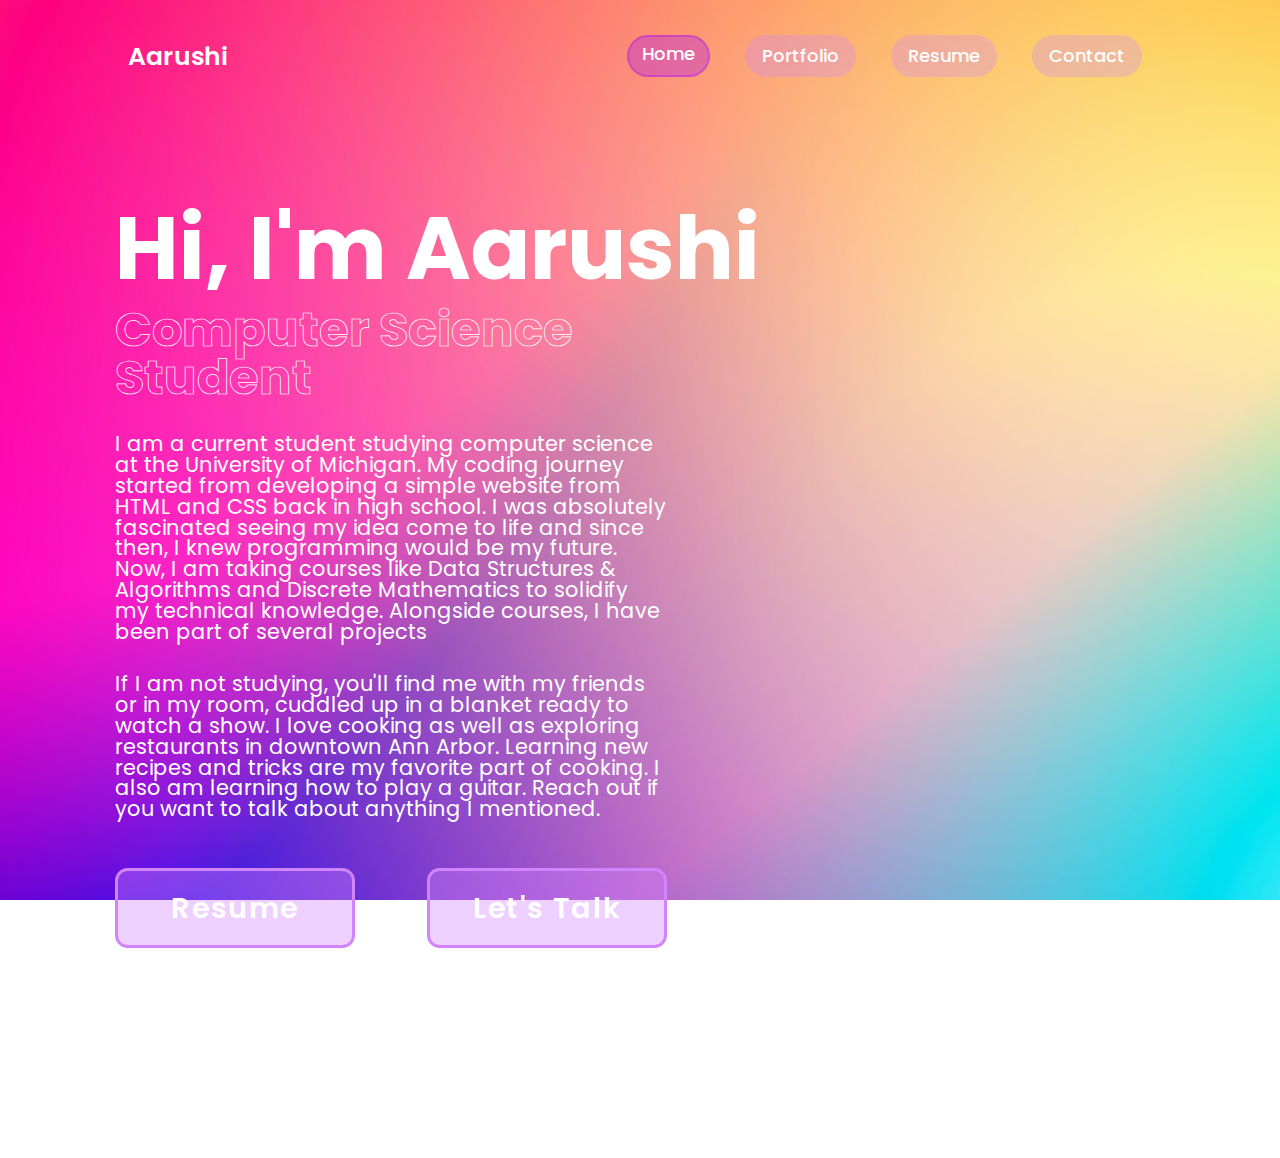
<file: index.html>
<!DOCTYPE html>

<html lang="en">
    <head>
        <meta charset="UTF-8">
        <meta name="viewport" content="width=device-width, initial-scale=1.0">
        <link rel="stylesheet" type="text/css" href="css/reset.css">
        <link rel="stylesheet" type="text/css" href="css/style.css">
        <link href='https://unpkg.com/boxicons@2.1.4/css/boxicons.min.css' rel='stylesheet'>

        <link rel="icon" href="/images/favicon.png" type="image/jpeg">
        <title>Home</title>
    </head>

    <body>
        <div class="skip"><a href="">Skip to Main Content</a></div>
        <header class="header">
            <a href="index.html" class="logo">Aarushi</a>
            <nav class="navbar">
                <ul>
                    <a href="index.html" class="current">Home</a>
                    <a href="portfolio.html">Portfolio</a>
                    <a href="resume.html">Resume</a>
                    <a href="contact.html">Contact</a>
                </ul>
            </nav>
        </header>
        <section class="home" id="home">
                <div class="home-content">
                    <h1>Hi, I'm Aarushi</h1>
                    <div class="text-animate">
                        <h3>Computer Science Student</h3>
                    </div>
                    <p>I am a current student studying computer science at the University of Michigan. My coding journey started from developing a simple website from HTML and CSS back in high school. I was absolutely fascinated seeing my idea come to life and since then, I knew programming would be my future. Now, I am taking courses like Data Structures & Algorithms and Discrete Mathematics to solidify my technical knowledge. Alongside courses, I have been part of several projects </p>
                    
                    <p>If I am not studying, you'll find me with my friends or in my room, cuddled up in a blanket ready to watch a show. I love cooking as well as exploring restaurants in downtown Ann Arbor. Learning new recipes and tricks are my favorite part of cooking. I also am learning how to play a guitar. Reach out if you want to talk about anything I mentioned. </p>
                    <div class="btn-box">
                        <a href="resume.html" class="btn">Resume</a>
                        <a href="contact.html" class="btn">Let's Talk</a>
                    </div>
                </div>

                
        </section>
        <footer>
            <div class="social-media">
                <a href="https://www.linkedin.com/in/aarushi-singh03/" target="_blank" rel="noopener noreferrer">
                    <i class='bx bxl-linkedin-square'></i>
                </a>
                <a href="mailto:aarushsi@umich.edu">
                    <i class='bx bxs-envelope'></i>
                </a>
            </div>
        </footer>
        
    </body>

</html>
</file>
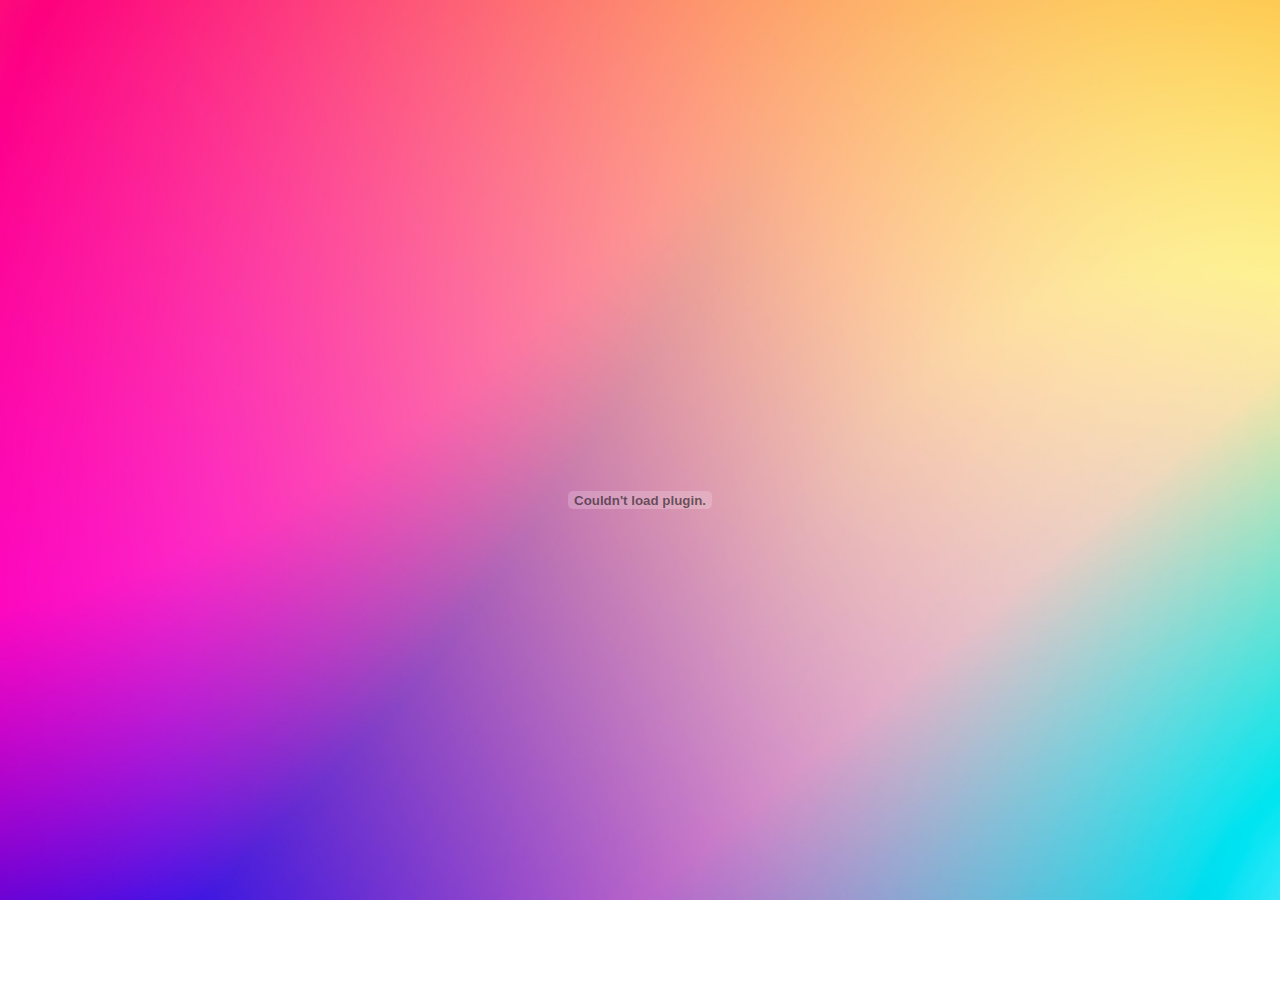
<file: resume.html>
<!DOCTYPE html>

<html lang="en">
    <head>
        <meta charset="UTF-8">
        <meta name="viewport" content="width=device-width, initial-scale=1.0">
        <link rel="stylesheet" type="text/css" href="css/reset.css">
        <link rel="stylesheet" type="text/css" href="css/style.css">
        <link rel="icon" href="/images/favicon.png" type="image/jpeg">
        <title>Resume</title>
    </head>

    <body>
        <embed src="resume/aarushi_resume_sem3.pdf" type="application/pdf" width="100%" height="1000px">

    </body>

</html>
</file>
<file: css/style.css>
@import url('https://fonts.googleapis.com/css2?family=Merriweather:wght@300&family=Nunito:wght@300&family=Poppins:wght@300;400;500;600&display=swap');

* {
    margin: 0;
    padding: 0;
    box-sizing: border-box;
    font-family: 'Poppins', sans-serif;
}
body {
    margin: 0;
    padding: 0;
    background-image: url('../images/background4.jpg'); /* Replace 'path/to/your/image.jpg' with the path to your image */
    background-size: cover;
    background-attachment: fixed;
    background-position: center;
    color: white;
    /* font-family: 'Your Preferred Font', sans-serif;  Add your preferred font family */
    /* Add other styles you want for your body */
}
html {
    scroll-behavior: smooth;
} 

.skip a{
    background: white;
    left: 0;
    padding: 6px;
    -webkit-transition: top 1s ease-out;
    transition: top 1s ease-out;
    z-index: 1;
}
  
.skip a {
    position: absolute;
    top: -40px;
}
  
.skip a:focus { 
    top: 20px;
}

.navbar {
    flex-direction: column;
    align-items: center;
}

.navbar ul {
    width: 100%;
    padding: 10px;
    box-sizing: border-box;
    text-align: center;
}

.navbar a {
    margin: 5px 0;
    display: block;
    width: 100%;
    text-align: center;
}

.navbar .dropdown {
    display: none;
}

.navbar .menu-icon {
    display: block;
    cursor: pointer;
}

.navbar .menu-icon i {
    font-size: 24px;
}

.navbar.responsive .dropdown {
    display: block;
}

.navbar .dropdown {
    display: none;
    position: absolute;
    background-color: #333;
    box-shadow: 0 8px 16px rgba(0, 0, 0, 0.1);
}

.navbar .dropdown a {
    color: white;
    padding: 12px 16px;
    text-decoration: none;
    display: block;
}

/* Add an icon for the menu */
.menu-icon {
    display: none;
}

.navbar a.current,
.navbar a:hover {
        border-color: rgba(162, 0, 255, 0.3); /* Add this line to change the border color on hover */
        padding: 8px 13px;
        background-color: rgba(162, 0, 255, 0.3);
}

.navbar a {
    border-color: rgba(162, 0, 255, 0.3); /* Add this line to change the border color on hover */
    padding: 8px 13px;
    background-color: rgba(210, 132, 255, 0.3);
    font-size: 15px;
    color: white;
    text-decoration: none;
    font-weight: 500;
    margin-left: 35px;
    transition: .3s;
    border: 2px solid transparent;
    border-radius: 25px;
    padding: 10px 15px;
}

.logo {
    font-size: 20px;
    color:white;
    text-decoration: none;
    font-weight: 600;
    transition: color 0.3s ease;
}
@media only screen and (min-width: 500px) {
    .navbar {
        display: flex;
        justify-content: space-between;
    }
    
    .navbar ul {
        display: flex;
        list-style: none;
    }
    .navbar a {
        font-size: 18px;
        color: white;
        text-decoration: none;
        font-weight: 500;
        margin-left: 35px;
        transition: .3s;
        border: 2px solid transparent;
        border-radius: 25px;
        padding: 10px 15px;
    }
    .logo {
        font-size: 25px;
        color:white;
        text-decoration: none;
        font-weight: 600;
    }
}

@media only screen and (min-width: 1000px) {
    .navbar a {
        font-size: 18px;
        color: white;
        text-decoration: none;
        font-weight: 500;
        margin-left: 35px;
        transition: .3s;
        border: 2px solid transparent;
        border-radius: 25px;
        padding: 10px 15px;
    }
    .logo {
        font-size: 25px;
        color:white;
        text-decoration: none;
        font-weight: 600;
    }
}

.header {
    /* position: fixed; */
    top: 0;
    left: 0;
    width: 100%;
    padding: 20px 10%;
    background: transparent;
    display: flex;
    justify-content: space-between;
    align-items: center;
    z-index: 100;
}



.logo:hover {
    color: rgb(210, 132, 255); /* Change to the color you desire on hover */
}

section {
    min-height: 100vh;
}

.home {
    display: flex;
    align-items: center;
    padding: 0 9%;
}

section.home {
    padding: 5rem 9% 10rem; /* Adjust the bottom padding as needed */
}

.home-content {
    max-width: 60rem;
}

.home-content h1 {
    font-size: 5.5rem;
    font-weight: 700;
    line-height: 1.3;
}

.home-content .text-animate {
    position: relative;
    width: 32.8rem;
}

.home-content .text-animate h3 {
    font-size: 3.0rem;
    font-weight: 700;
    color: transparent;
    -webkit-text-stroke: .7px white;
}

.home-content p {
    font-size: 1.3rem;
    margin: 2rem 0 2rem;
    justify-content: space-between;
    width: 34.5rem;
    height: auto;
}

.btn-box {
    position: relative;
    display: flex;
    justify-content: space-between;
    width: 34.5rem;
    height: 5rem;
}

.btn-box .btn {
    position: relative;
    display: inline-flex;
    justify-content: center;
    align-items: center;
    width: 15rem;
    height: 100%;
    /* background: rgb(210, 132, 255); */
    border: .2rem solid rgb(210, 132, 255);
    border-radius: .8rem;
    font-size: 1.8rem;
    font-weight: 600;
    letter-spacing: .1rem;
    color: white;
    text-decoration: none;
    position: relative;
    z-index: 1;
    overflow: hidden;
    transition: .5s;
    margin-top: 1rem;
    background: rgba(210, 132, 255, 0.381);
}


.btn-box .btn:nth-child(2) {
    background: rgba(210, 132, 255, 0.381);
    color: white;
}

.btn-box .btn:nth-child(2)::before {
    background: rgb(210, 132, 255);
}

.btn-box .btn::before {
    content: '';
    position: absolute;
    top: 0;
    left: 0;
    width: 0;
    height: 100%;
    background: rgb(210, 132, 255);
    color: white;
    z-index: -1;
    transition: .5s;
}


.btn-box .btn:hover::before {
    width: 100%;
}



.home-sci {
    position: absolute;
    bottom: 0;
    width: 170px;
    display: flex;
    justify-content: space-between; 
}

.home-sci a {
    position: relative;
    display: inline-flex;
    justify-content: center;
    align-items: center;
    width: 40px;
    height: 40px;
    background: transparent;
    border: .2rem solid rgb(210, 132, 255);
    border-radius: 50%;
    font-size: 20px;
    color: white;
    text-decoration: none;
    z-index: 1;
    overflow: hidden;
    transition: 0.5s; 
}

.home-sci a::before {
    content: ' ';
    position: absolute;
    top: 0;
    left: 0;
    width: 0;
    height: 100%;
    background: rgb(210, 132, 255);
    z-index: -1;  
    transition: .5s;
}

.home-sci a:hover::before {
    width: 100%;
}

.contact h2 {
    font-size: 40px;
    color: white;
    text-align: center;
    margin-bottom: 10px;
}

.contact form {
    width: 40rem;
    margin: 0 auto;
    text-align: center;
}

form .input-box {
    display: flex;
    justify-content: space-between;
}

.input-box .input-field {
    width: 48.5%;
}

.field .item {
    width:100%;
    padding: 18px;
    background: rgba(0, 0, 0, 0.081);
    border: .15rem solid white;
    outline: none;
    border-radius: .6rem;
    font-size: 16px;
    color: white;
    margin: 12px 0;
}

.field.error .item {
    border-color: red;
}

.field .item::placeholder {
    color: white;
}

.field .error-txt {
    font-size: 14.5px;
    color: red;
    text-align: left;
    margin: -5px 0 10px;
    display: none;
}

.field.error .error-txt {
    display: block;
}

form .textarea-field .item {
    resize: none;
}

form .textarea-field .error-txt {
    margin-top: -10px;
}

form button {
    padding: 1.5rem 3.8rem;
    background:rgb(210, 132, 255);
    border: none;
    outline: none;
    border-radius: 6px;
    box-shadow: 0 0 9px rgb(210, 132, 255);
    color: white;
    font-size: 1.0rem;
    letter-spacing: 1px;
    font-weight: 600;
    cursor: pointer;
    margin-top: 20px;
    margin-bottom: 5px;
    transition: .5s;
}

form button:hover {
    box-shadow: none;
}

.contact form .input-box {
    position: relative;
    display: flex;
    justify-content: space-between;
    flex-wrap: wrap;
}

.contact form .input-box .input-field {
    position: relative;
    width: 49%;
    margin: .8rem 0;
}

footer {
    position: relative;
    width: 100%;
    padding: 20px;
    background-color: rgba(255, 255, 255, 0.335);
    text-align: center;
}

.social-media a {
    color: white;
    font-size: 24px;
    margin: 0 10px;
    text-decoration: none;
}

.social-media i {
    transition: color 0.3s ease;
}

.social-media a:hover i {
    color: #0077b5; /* Change to the color you desire on hover */
}

.project-box {
    display: flex;
    margin: 20px;
    background-color: rgba(255, 255, 255, 0.381);
    border-radius: .6rem;
    box-shadow: 0 4px 8px rgba(0, 0, 0, 0.2);
    transition: transform 0.3s ease;
}

.project-image {
    flex: 1;
    max-width: 25%;
    overflow: hidden;
    border-top-left-radius: .6rem; /* Adjust the border radius as needed */
    border-bottom-left-radius: .6rem;
}

.project-image img {
    width: 100%;
    height: auto;
    display: block;
}

.project-description {
    flex: 3;
    padding: 20px;
    color: rgba(49, 49, 49, 0.704);
}

.project-title {
    font-size: 2rem;
    font-weight: bold;
    margin-bottom: 10px;
}

.project-details {
    font-size: 1.2rem; 
    line-height: 1.5; 
}

.project-details li {
    margin-top: 20px;
    padding: 10px;
}

.project-box:hover {
    background-color: rgba(255, 255, 255, 0.6); 
    box-shadow: 0 8px 16px rgba(0, 0, 0, 0.3); 
    transform: translateY(-5px);
}

@media (prefers-reduced-motion: reduce) {
    
    .skip a, .navbar a, .logo, .btn-box .btn::before, .home-sci a::before, form button, .project-box:hover {
      transition: none !important;
    }
}

@media only screen and (max-width: 500px) {
    body {
        padding: 5px; /* Adjust as needed */
    }

    .header {
        padding: 10px; /* Adjust as needed */
    }

    .logo {
        font-size: 18px;
    }

    .home {
        padding: 0 5%; /* Adjust as needed */
    }

    .home-content h1 {
        font-size: 4rem; /* Adjust as needed */
    }

    .home-content .text-animate h3 {
        font-size: 2rem; /* Adjust as needed */
    }

    .home-content p {
        font-size: 1rem; /* Adjust as needed */
        padding: 5px; /* Adjust as needed */
    }
  
    .btn-box,
    .btn-box .btn {
      width: 100%; /* Ensure full width for buttons */
      margin: 10px 0; /* Adjust margin for better spacing */
    }
  
    .contact form {
        display: flex;
        width: 100%; 
        flex-direction: column;
        align-items: center;
    }

    .contact form button {
        align-items: center;
        margin-top: 20px; 
    }
  
    form .input-box .input-field {
      width: 100%; 
    }
  
    footer {
      padding: 10px; 
    }
  
    .project-box {
      flex-direction: column; 
      margin: 10px 10px; 
    }
  
    .project-image {
      max-width: 100%;
      border-top-right-radius: .6rem;
      border-bottom-right-radius: .6rem;
    }
  
    .project-description {
      padding: 10px; 
    }
  
    .project-title {
      font-size: 1.5rem; 
    }
  
    .project-details {
      font-size: 1rem; 
    }
  }
</file>
